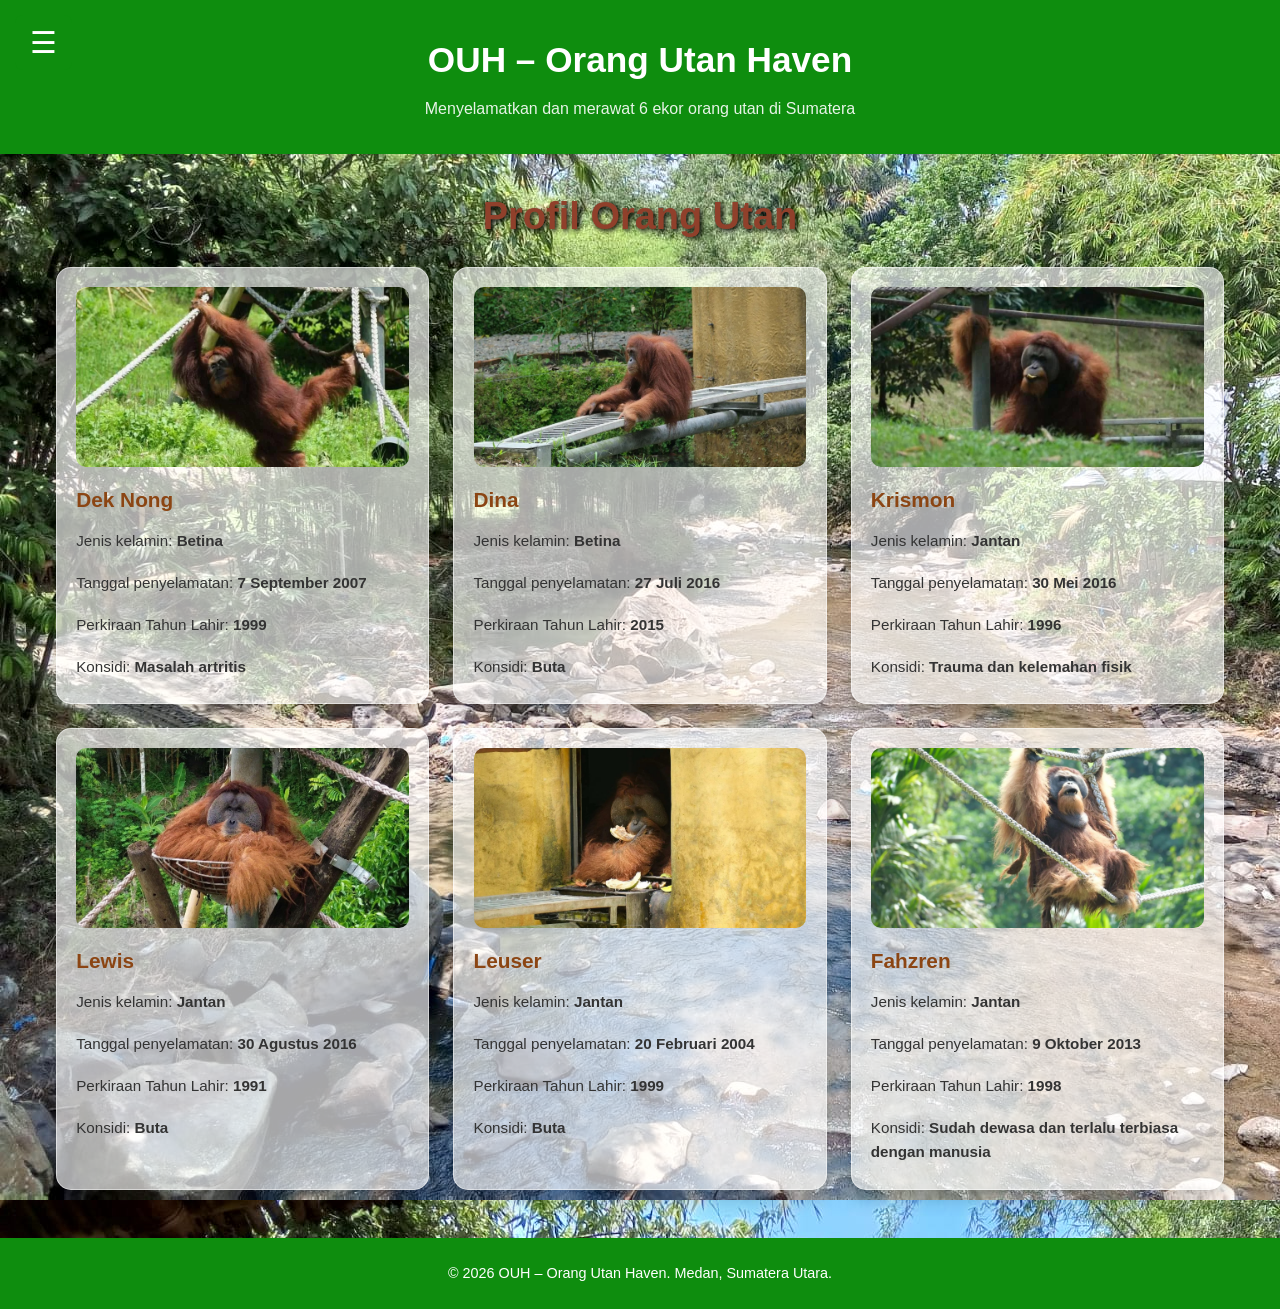
<file: index.html>
<!DOCTYPE html>
<html lang="id">

<head>
    <meta charset="UTF-8" />
    <meta name="viewport" content="width=device-width, initial-scale=1.0">
    <title>OUH – Orang Utan Haven</title>
    <link rel="stylesheet" href="style.css" />
   
</head>

<body>
    
    <header>
        <h1>OUH – Orang Utan Haven</h1>
        <p>Menyelamatkan dan merawat 6 ekor orang utan di Sumatera</p>
    </header>

    <button class="menu-btn" onclick="openMenu()">☰</button>
    <div id="sidebar" class="sidebar">
        <a href="javascript:void(0)" class="close-btn" onclick="closeMenu()">×</a>
        <a href="index.html">Dashboard</a>
        <a href="kunjungan.html">Kunjungan</a>
        <a href="peta.html">Peta</a>
        <a href="about.html">About Us</a>
    </div>


    <main>
        <section class="orang-utans">
            <h2>Profil Orang Utan</h2>
            <div class="card-container" id="orangutan-list">

            </div>
        </section>
    </main>

    <footer>
        <p>&copy; 2026 OUH – Orang Utan Haven. Medan, Sumatera Utara.</p>
    </footer>

     <script defer src="script.js"></script>
     
</body>

</html>
</file>
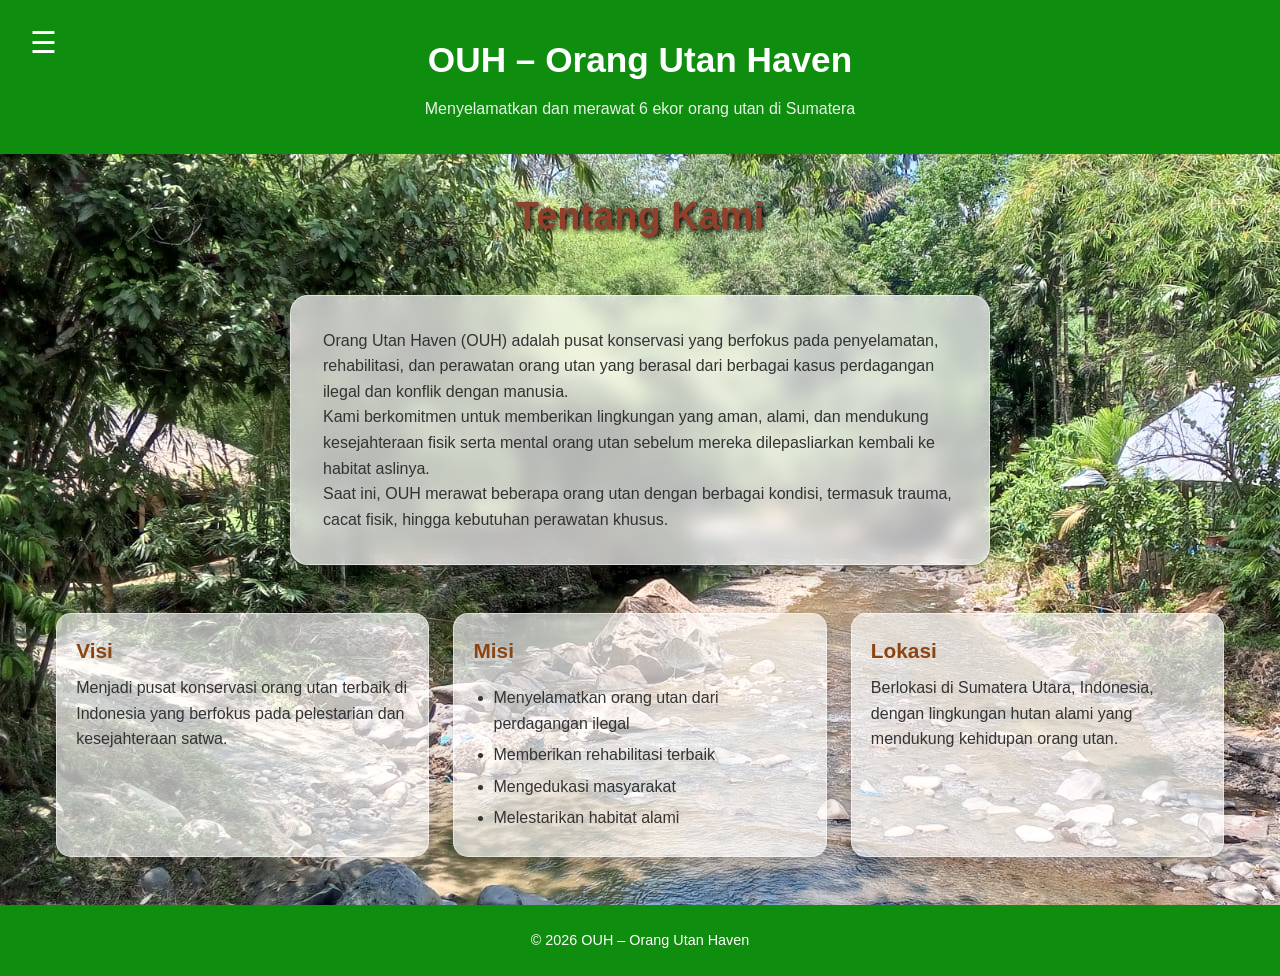
<file: about.html>
<!DOCTYPE html>
<html lang="id">
<head>
    <meta charset="UTF-8">
    <meta name="viewport" content="width=device-width, initial-scale=1.0">
    <title>About Us - OUH</title>
    <link rel="stylesheet" href="style.css">
</head>
<body>

<button class="menu-btn" onclick="openMenu()">☰</button>

<div id="sidebar" class="sidebar">
    <a href="javascript:void(0)" class="close-btn" onclick="closeMenu()">×</a>
    <a href="index.html">Dashboard</a>
    <a href="kunjungan.html">Kunjungan</a>
    <a href="peta.html">Peta</a>
    <a href="about.html">About Us</a>
</div>

<header>
    <h1>OUH – Orang Utan Haven</h1>
    <p>Menyelamatkan dan merawat 6 ekor orang utan di Sumatera</p>
</header>

<main>

    <h2>Tentang Kami</h2>

    <div class="container">
        <p>
            Orang Utan Haven (OUH) adalah pusat konservasi yang berfokus pada 
            penyelamatan, rehabilitasi, dan perawatan orang utan yang berasal 
            dari berbagai kasus perdagangan ilegal dan konflik dengan manusia.
        </p>

        <p>
            Kami berkomitmen untuk memberikan lingkungan yang aman, alami, dan 
            mendukung kesejahteraan fisik serta mental orang utan sebelum 
            mereka dilepasliarkan kembali ke habitat aslinya.
        </p>

        <p>
            Saat ini, OUH merawat beberapa orang utan dengan berbagai kondisi, 
            termasuk trauma, cacat fisik, hingga kebutuhan perawatan khusus.
        </p>
    </div>

    <div class="card-container">

        <div class="card">
            <h3>Visi</h3>
            <p>
                Menjadi pusat konservasi orang utan terbaik di Indonesia 
                yang berfokus pada pelestarian dan kesejahteraan satwa.
            </p>
        </div>

        <div class="card">
            <h3>Misi</h3>
            <ul>
                <li>Menyelamatkan orang utan dari perdagangan ilegal</li>
                <li>Memberikan rehabilitasi terbaik</li>
                <li>Mengedukasi masyarakat</li>
                <li>Melestarikan habitat alami</li>
            </ul>
        </div>

        <div class="card">
            <h3>Lokasi</h3>
            <p>
                Berlokasi di Sumatera Utara, Indonesia, dengan lingkungan 
                hutan alami yang mendukung kehidupan orang utan.
            </p>
        </div>

    </div>

</main>

<footer>
    <p>&copy; 2026 OUH – Orang Utan Haven</p>
</footer>

<script src="script.js"></script>

</body>
</html>
</file>
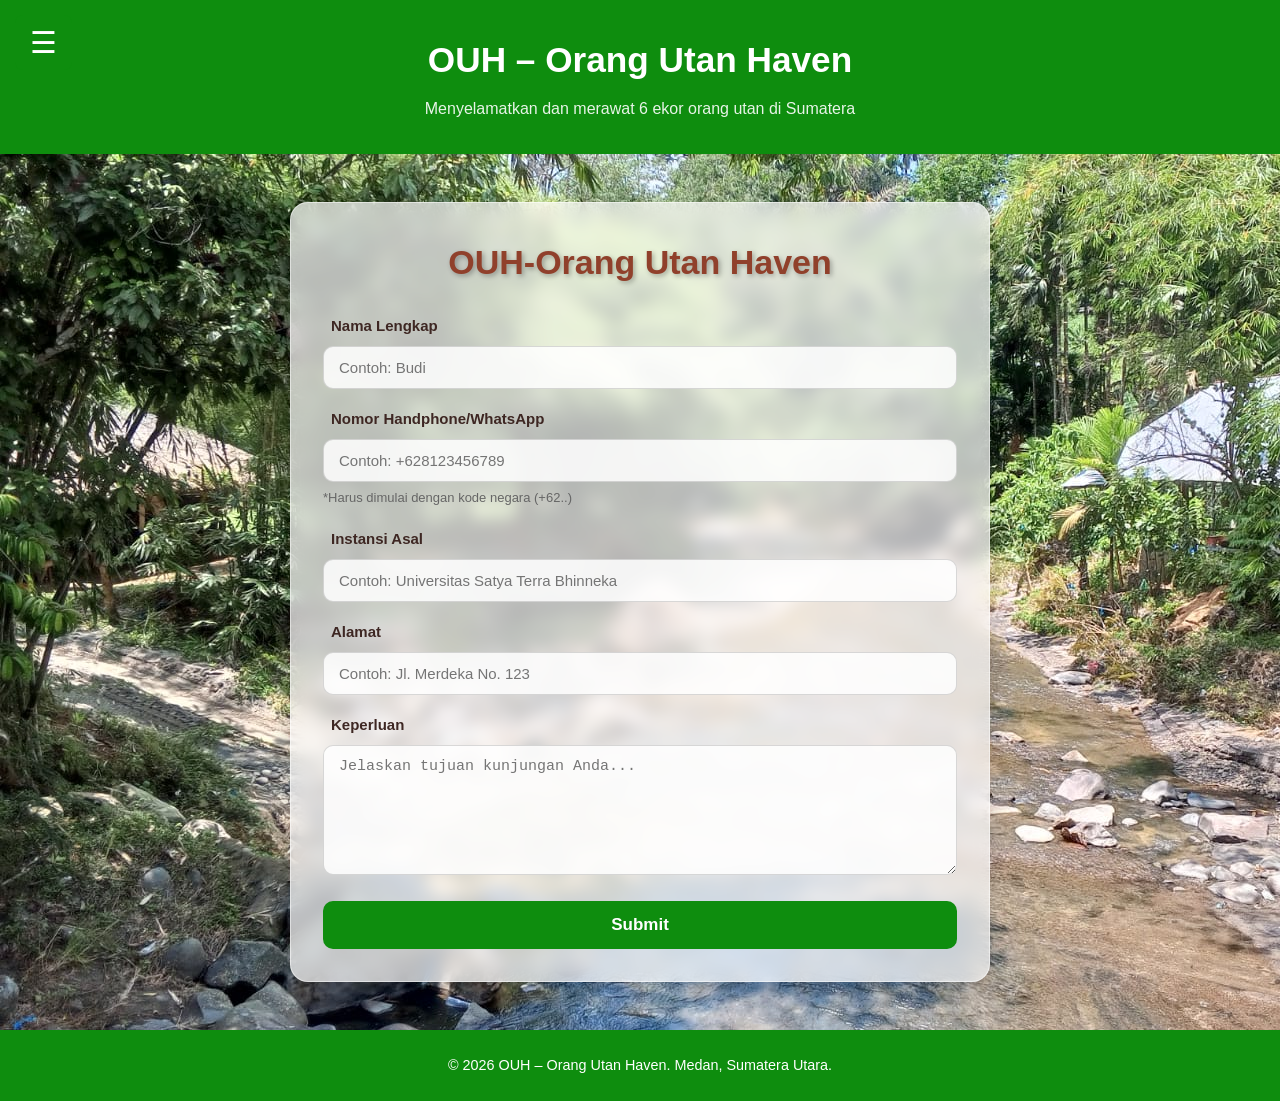
<file: kunjungan.html>
<!DOCTYPE html>
<html lang="en">

<head>
    <meta charset="UTF-8">
    <meta name="viewport" content="width=device-width, initial-scale=1.0">
    <title>Kunjungan</title>
    <link rel="stylesheet" href="style.css">
</head>

<body>
    <header>
        <h1>OUH – Orang Utan Haven</h1>
        <p>Menyelamatkan dan merawat 6 ekor orang utan di Sumatera</p>
    </header>

    <button class="menu-btn" onclick="openMenu()">☰</button>
    <div id="sidebar" class="sidebar">
        <a href="javascript:void(0)" class="close-btn" onclick="closeMenu()">×</a>
        <a href="index.html">Dashboard</a>
        <a href="kunjungan.html">Kunjungan</a>
        <a href="peta.html">Peta</a>
        <a href="about.html">About Us</a>
    </div>

    <main>
        <div class="container">
            <h2>OUH-Orang Utan Haven</h2>

            <form action="proses.php" method="POST">

                <div class="form-group">
                    <label><i class="fa fa-user"></i> Nama Lengkap</label>
                    <input type="text" name="nama" placeholder="Contoh: Budi" required>
                </div>

                <div class="form-group">
                    <label><i class="fa fa-phone"></i> Nomor Handphone/WhatsApp</label>
                    <input type="text" name="hp" placeholder="Contoh: +628123456789" required>
                    <small>*Harus dimulai dengan kode negara (+62..)</small>
                </div>

                <div class="form-group">
                    <label><i class="fa fa-building"></i> Instansi Asal</label>
                    <input type="text" name="instansi" placeholder="Contoh: Universitas Satya Terra Bhinneka" required>
                </div>

                <div class="form-group">
                    <label><i class="fa fa-map-marker-alt"></i> Alamat</label>
                    <input type="text" name="alamat" placeholder="Contoh: Jl. Merdeka No. 123" required>
                </div>

                <div class="form-group">
                    <label><i class="fa fa-info-circle"></i> Keperluan</label>
                    <textarea name="keperluan" placeholder="Jelaskan tujuan kunjungan Anda..." required></textarea>
                </div>

                <button type="submit"><i class="fa fa-paper-plane"></i> Submit</button>

            </form>
        </div>
    </main>

    <footer>
        <p>&copy; 2026 OUH – Orang Utan Haven. Medan, Sumatera Utara.</p>
    </footer>

    <script src="script.js"></script>

</body>

</html>
</file>
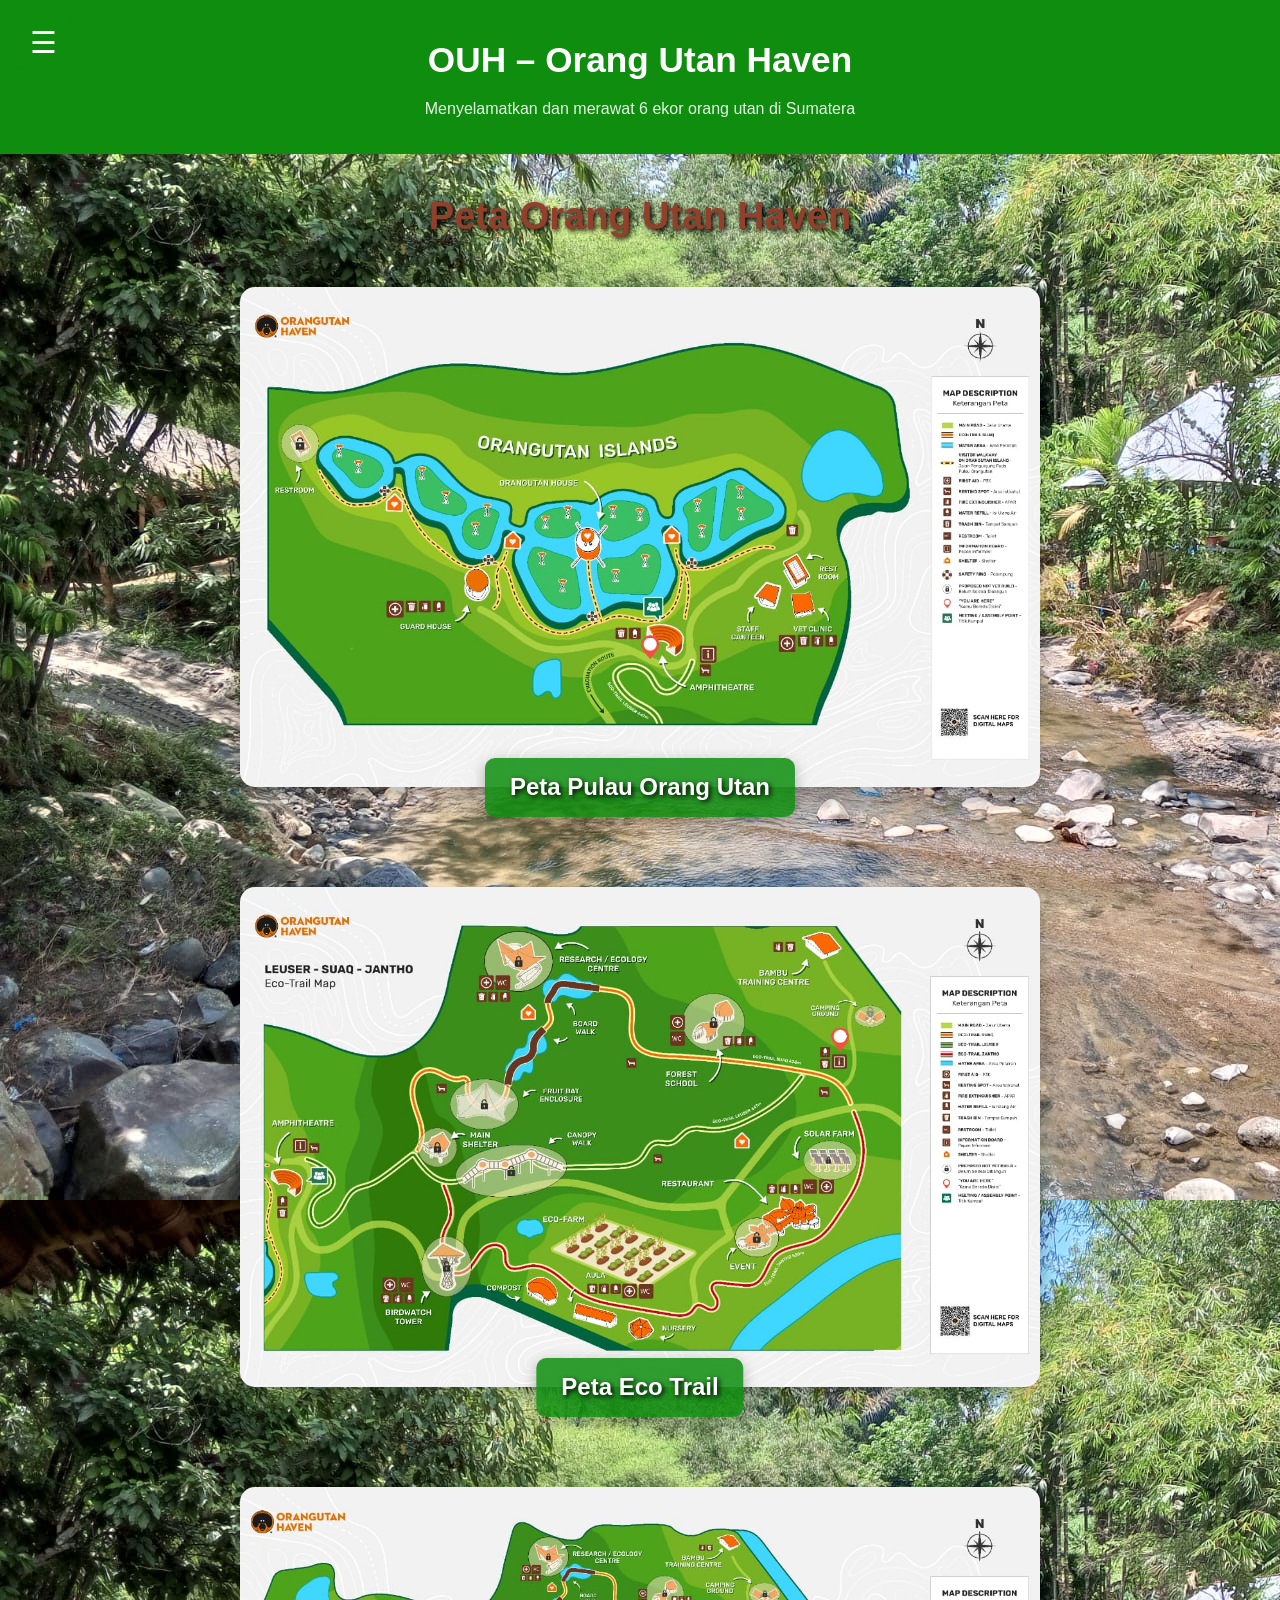
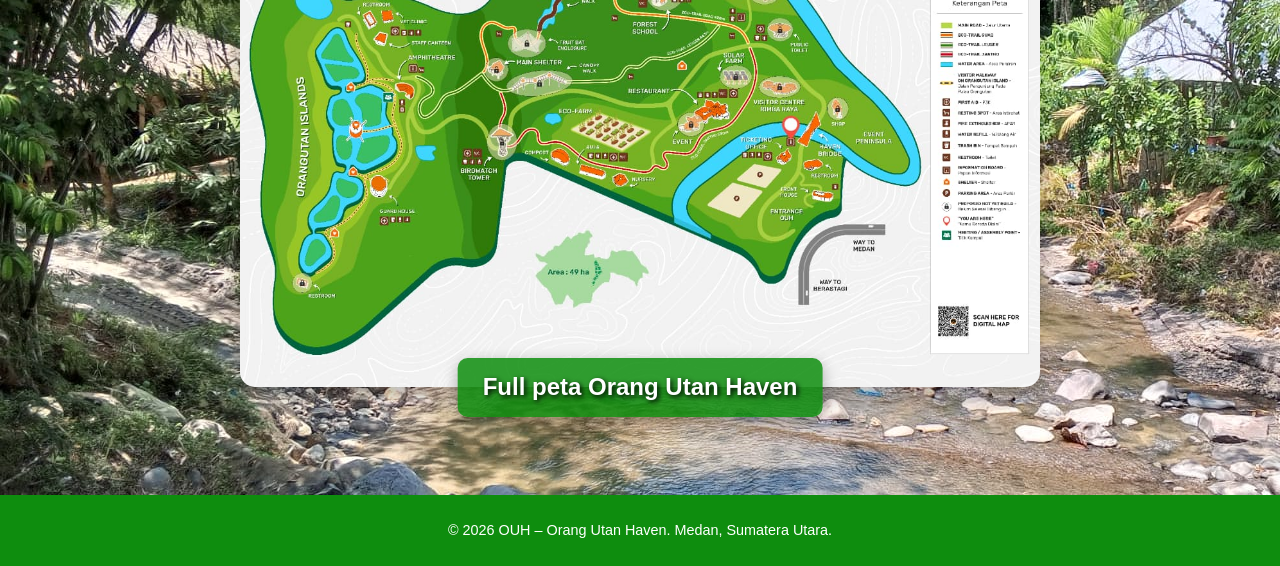
<file: peta.html>
<!DOCTYPE html>
<html lang="en">

<head>
    <meta charset="UTF-8">
    <meta name="viewport" content="width=device-width, initial-scale=1.0">
    <title>Peta</title>
    <link rel="stylesheet" href="style.css">
    <link rel="stylesheet" href="">

</head>

<body>
    <header>
        <h1>OUH – Orang Utan Haven</h1>
        <p>Menyelamatkan dan merawat 6 ekor orang utan di Sumatera</p>
    </header>

    <button class="menu-btn" onclick="openMenu()">☰</button>
    <div id="sidebar" class="sidebar">
        <a href="javascript:void(0)" class="close-btn" onclick="closeMenu()">×</a>
        <a href="index.html">Dashboard</a>
        <a href="kunjungan.html">Kunjungan</a>
        <a href="peta.html">Peta</a>
        <a href="about.html">About Us</a>
    </div>


    <main>
        <h1 class="judul-peta">Peta Orang Utan Haven</h1>

        <div class="gambar-wrapper">
            <img src="orang_utan_island_map.jpeg" alt="full peta Orang Utan Haven" height="500px" class="feature-image">
            <h2 class="keterangan">Peta Pulau Orang Utan</h2>
        </div>
        <div class="gambar-wrapper">
            <img src="eco_trail_map.jpeg" alt="full peta Orang Utan Haven" height="500px" class="feature-image">
            <h2 class="keterangan">Peta Eco Trail</h2>
        </div>
        <div class="gambar-wrapper">
            <img src="fullpeta.jpeg" alt="full peta Orang Utan Haven" height="500px" class="feature-image">
            <h2 class="keterangan">Full peta Orang Utan Haven</h2>
        </div>
    </main>

    <footer>
        <p>&copy; 2026 OUH – Orang Utan Haven. Medan, Sumatera Utara.</p>
    </footer>

    <script src="script.js"></script>




</body>

</html>
</file>
<file: style.css>
* {
    box-sizing: border-box;
    margin: 0;
    padding: 0;
}

body {
    background-image: url(background.jpeg);
    font-family: "Arial", sans-serif;

    color: #333333;
    line-height: 1.6;
}

header {
    background-color: rgb(14, 141, 14);
    color: #ffffffff;
    padding: 2rem 1rem;
    text-align: center;
}

header h1 {
    margin-bottom: 0.5rem;
    font-size: 2.2rem;
}

header p {
    opacity: 0.9;
    font-size: 1rem;
}

main {
    max-width: 1200px;
    margin: 2rem auto;
    padding: 0 1rem;
}

nav ul {
    list-style: none;
    display: flex;
    justify-content: center;
    gap: 30px;
}

nav a {
    text-decoration: none;
    color: var(--text-dark);
    font-weight: 500;
    transition: var(--transition);
}

nav a:hover {
    color: var(--primary-color);
}

.menu-btn {
    font-size: 30px;
    cursor: pointer;
    background: rgb(14, 141, 14);
    color: white;
    border: none;
    padding: 10px 15px;
    position: fixed;
    top: 15px;
    left: 15px;
    z-index: 1001;
    border-radius: 8px;
}

.sidebar {
    height: 100%;
    width: 0;
    position: fixed;
    z-index: 1000;
    top: 0;
    left: 0;
    background: rgba(14, 141, 14, 0.55);
    backdrop-filter: blur(8px);
    -webkit-backdrop-filter: blur(8px);
    overflow-x: hidden;
    transition: 0.4s;
    padding-top: 60px;
}

/* Isi menu */
.sidebar a {
    padding: 15px 25px;
    text-decoration: none;
    font-size: 22px;
    color: white;
    display: block;
    transition: 0.3s;
}

.sidebar a:hover {
    background: rgba(255, 255, 255, 0.2);
}

/* Tombol X */
.close-btn {
    position: absolute;
    top: 10px;
    right: 20px;
    font-size: 35px;
}


main h2 {
    color: #90402B;
    text-align: center;
    font-size: 38px;
    text-shadow: 2px 2px 5px black;
    margin-bottom: 20px;
}

.card-container {
    display: grid;
    grid-template-columns: repeat(auto-fit, minmax(280px, 1fr));
    gap: 1.5rem;
    justify-content: center;

}


.card {
    transition: all 0.3s ease;
    background: rgba(255, 255, 255, 0.65);
    /* transparan halus */
    border-radius: 15px;

    border: 1px solid rgba(255, 255, 255, 0.5);

    box-shadow: 0 6px 18px rgba(0, 0, 0, 0.2);

    padding: 1.2rem;
    display: flex;
    flex-direction: column;
    gap: 0.5rem;

    position: relative;
    overflow: hidden;

    transition: all 0.3s ease;
    box-shadow: 0 8px 20px rgba(0, 0, 0, 0.2)
}

.card:hover {
    transform: scale(1.02);
}



.card h3 {
    margin-top: 0;
    color: #8b4513;
    font-size: 1.3rem;
}

.card .species {
    font-weight: 600;
    color: #3e2723;
}

.card .info {
    margin: 0.3rem 0;
    font-size: 0.95rem;
}

.card .gender {
    font-style: italic;
    color: #5d4037;
}

footer {
    margin-top: 3rem;
    padding: 1.5rem 1rem;
    text-align: center;
    background-color: rgb(14, 141, 14);
    color: #fff;
    font-size: 0.9rem;
}

.card img {
    width: 100%;
    height: 180px;
    object-fit: cover;
    border-radius: 10px;
    margin-bottom: 8px;
}

.judul-peta {
    color: #90402B;
    text-align: center;
    font-size: 38px;
    text-shadow: 2px 2px 5px black;
    margin-bottom: 20px;
}

.feature-image {
    display: block;
    margin: 20px auto;
    border-radius: 15px;
    box-shadow: 0 8px 20px rgba(0, 0, 0, 0.3);
}

.gambar-wrapper {
    position: relative;
    width: fit-content;
    margin: 40px auto;
    padding-bottom: 40px;
}

.feature-image {
    width: 800px;
    max-width: 100%;
    height: 500px;
    object-fit: cover;
    display: block;
    border-radius: 15px;
}

.keterangan {
    position: absolute;
    left: 50%;
    bottom: 10px;
    transform: translateX(-50%);

    background: rgba(14, 141, 14, 0.85);
    color: white;

    padding: 10px 25px;
    border-radius: 10px;
    font-size: 24px;
    font-weight: bold;

    box-shadow: 0 5px 15px rgba(0, 0, 0, 0.3);
}

.container {
    max-width: 700px;
    margin: 3rem auto;
    padding: 2rem;

    background: rgba(255, 255, 255, 0.70);
    border-radius: 18px;
    border: 1px solid rgba(255,255,255,0.5);

    box-shadow: 0 8px 20px rgba(0,0,0,0.2);

    backdrop-filter: blur(8px);
    -webkit-backdrop-filter: blur(8px);
}

.container h2 {
    color: #90402B;
    text-align: center;
    font-size: 34px;
    text-shadow: 2px 2px 5px rgba(0,0,0,0.3);
    margin-bottom: 25px;
}

form {
    width: 100%;
}

.form-group {
    margin-bottom: 18px;
}

.form-group label {
    display: block;
    margin-bottom: 8px;
    font-weight: bold;
    color: #3e2723;
    font-size: 15px;
}

.form-group label i {
    color: rgb(14, 141, 14);
    margin-right: 8px;
}

.form-group input,
.form-group textarea {
    width: 100%;
    padding: 12px 15px;
    border-radius: 10px;
    border: 1px solid rgba(0,0,0,0.15);
    font-size: 15px;
    outline: none;

    background: rgba(255,255,255,0.85);
    transition: 0.3s;
}

.form-group input:focus,
.form-group textarea:focus {
    border-color: rgb(14, 141, 14);
    box-shadow: 0 0 0 3px rgba(14,141,14,0.15);
}

.form-group textarea {
    resize: vertical;
    min-height: 130px;
}

small {
    display: block;
    margin-top: 6px;
    color: #666;
    font-size: 13px;
}

button[type="submit"] {
    width: 100%;
    padding: 14px;
    border: none;
    border-radius: 10px;

    background: rgb(14, 141, 14);
    color: white;
    font-size: 17px;
    font-weight: bold;

    cursor: pointer;
    transition: 0.3s ease;
}

button[type="submit"]:hover {
    background: rgb(10, 110, 10);
    transform: translateY(-2px);
}

@media (max-width: 768px) {
    .container {
        margin: 1.5rem;
        padding: 1.5rem;
    }

    .container h2 {
        font-size: 28px;
    }
}

.card ul {
    padding-left: 20px;
    margin-top: 10px;
}

.card ul li {
    margin-bottom: 6px;
}
</file>
